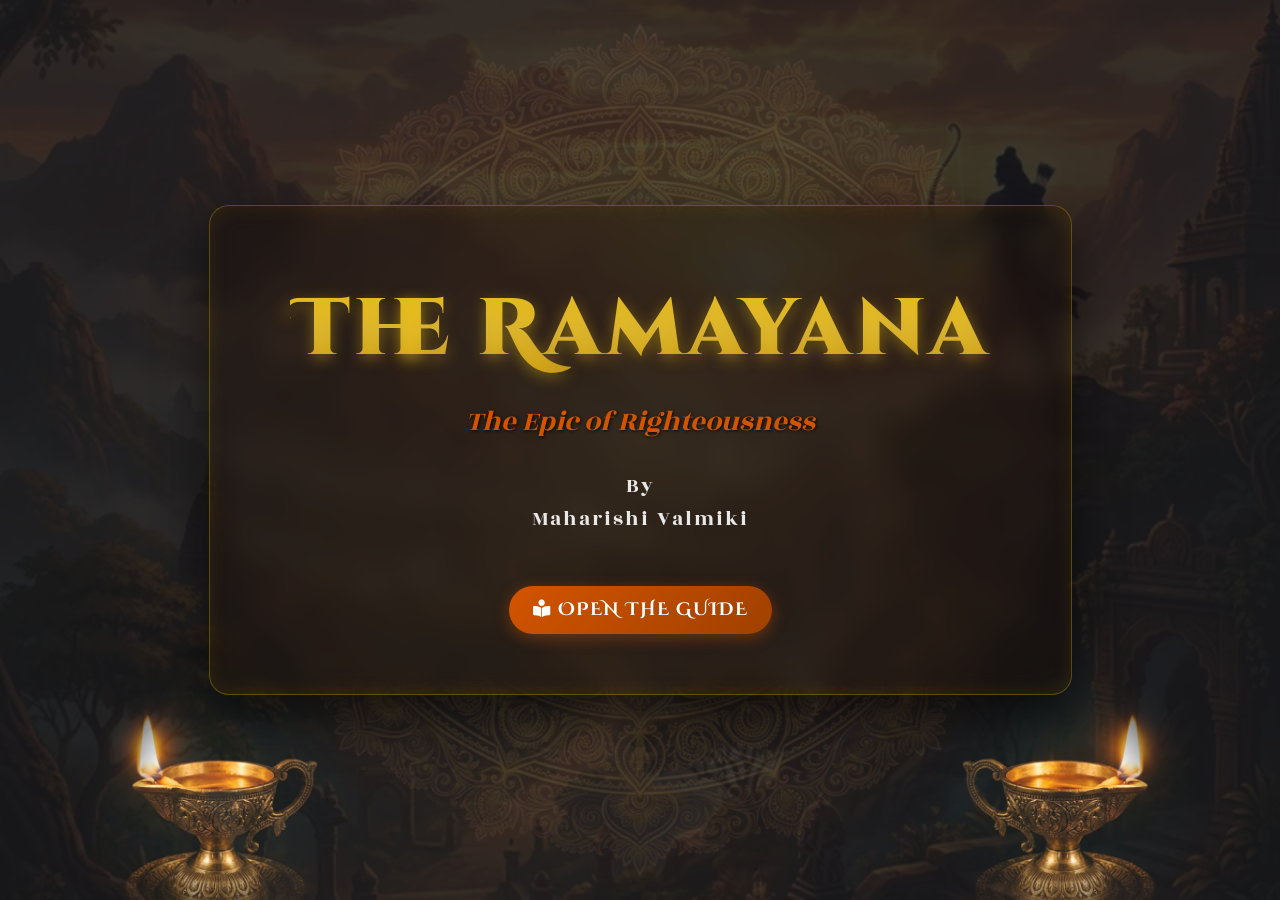
<file: index.html>
<!DOCTYPE html>
<html lang="en">
<head>
    <link rel="icon" type="image/png" href="assets/favicon.webp">
    <meta charset="UTF-8">
    <meta name="viewport" content="width=device-width, initial-scale=1.0">
    <title>The Ultimate Guide App | Ramayan</title>
    <link href="https://fonts.googleapis.com/css2?family=Cinzel+Decorative:wght@400;700;900&family=Rozha+One&display=swap" rel="stylesheet">
    <link rel="stylesheet" href="global.css">
    <link rel="stylesheet" href="style.css">
    <!-- Preload critical assets for performance -->
    <link rel="preload" href="assets/ramayan_bg.webp" as="image">
    <link rel="preload" href="assets/mandala.webp" as="image">
    <link rel="preload" href="assets/diya.webp" as="image">
    
    <link rel="stylesheet" href="https://cdnjs.cloudflare.com/ajax/libs/font-awesome/6.4.0/css/all.min.css">
</head>
<body>

    <!-- Cover Page -->
    <div id="cover-page" class="cover-page">
        <!-- Decorative Assets -->
        <img src="assets/mandala.webp" class="mandala-bg" alt="Mandala Decorative Background" fetchpriority="high" decoding="async">
        <img src="assets/diya.webp" class="diya-decor diya-left" alt="Diya" fetchpriority="high" decoding="async">
        <img src="assets/diya.webp" class="diya-decor diya-right" alt="Diya" fetchpriority="high" decoding="async">
        
        <div class="cover-content">
            <h1 class="book-title">The Ramayana</h1>
            <p class="book-subtitle">The Epic of Righteousness</p>
            <p class="book-author">By<br/>Maharishi Valmiki</p>
            <button id="open-book-btn" class="primary-btn glow-btn"><i class="fa-solid fa-book-open-reader"></i> Open The Guide</button>
        </div>
    </div>

    <!-- Main Application Page (Hub) -->
    <div id="main-app" class="main-app hidden">
        <div class="app-header fade-in">
            <h2>Choose Your Path</h2>
            <p>What wisdom do you seek today?</p>
        </div>

        <div class="hub-grid">
            <!-- Card 1: Stories -->
            <a href="stories.html" class="hub-card story-card slide-up" style="animation-delay: 0.1s;">
                <div class="card-bg">
                    <img src="assets/ram_card.webp" alt="Shree Ram Background" loading="lazy" decoding="async">
                </div>
                <div class="card-content">
                    <i class="fa-solid fa-book-open card-icon"></i>
                    <h3>Epic Stories</h3>
                    <p>Relive the legendary tales of truth and righteousness.</p>
                </div>
            </a>

            <!-- Card 2: Inspiration -->
            <a href="inspiration.html" class="hub-card inspiration-card slide-up" style="animation-delay: 0.3s;">
                <div class="card-bg">
                    <img src="assets/sita_card.webp" alt="Mata Sita Background" loading="lazy" decoding="async">
                </div>
                <div class="card-content">
                    <i class="fa-solid fa-lightbulb card-icon"></i>
                    <h3>Seek Inspiration</h3>
                    <p>Find answers to modern life problems through divine wisdom.</p>
                </div>
            </a>

            <!-- Card 3: Characters -->
            <a href="characters.html" class="hub-card characters-card slide-up" style="animation-delay: 0.5s;">
                <div class="card-bg">
                    <img src="assets/hanuman_card.webp" alt="Lord Hanuman Background" loading="lazy" decoding="async">
                </div>
                <div class="card-content">
                    <i class="fa-solid fa-users card-icon"></i>
                    <h3>Know Characters</h3>
                    <p>Discover the traits and teachings of the noble figures.</p>
                </div>
            </a>
        </div>
    </div>

    <script src="script.js"></script>
</body>
</html>
</file>
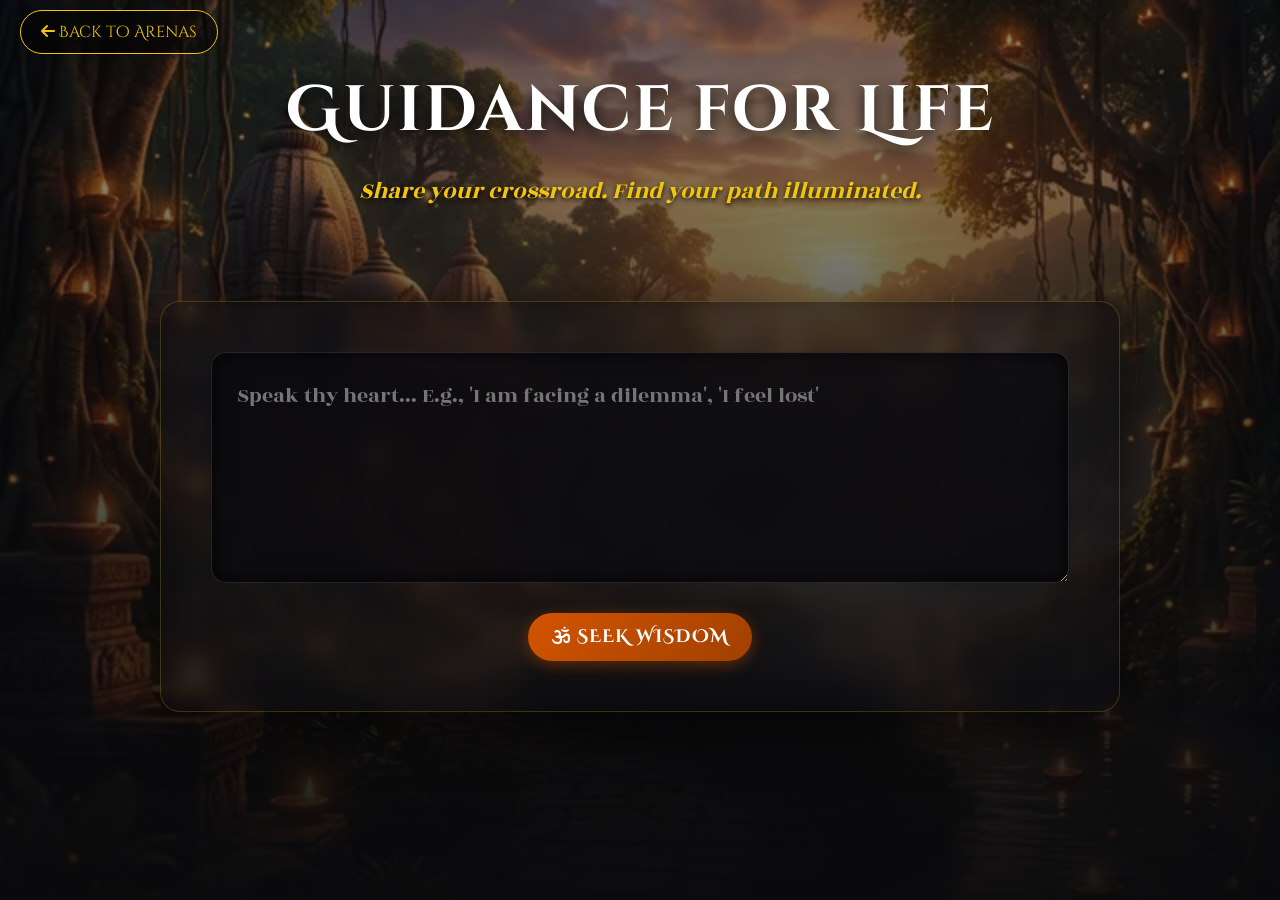
<file: inspiration.html>
<!DOCTYPE html>
<html lang="en">
<head>
    <link rel="icon" type="image/png" href="assets/favicon.webp">
    <meta charset="UTF-8">
    <meta name="viewport" content="width=device-width, initial-scale=1.0">
    <title>Seek Inspiration | Ramayan</title>
    <link href="https://fonts.googleapis.com/css2?family=Cinzel+Decorative:wght@400;700;900&family=Rozha+One&display=swap" rel="stylesheet">
    <link rel="stylesheet" href="global.css">
    <link rel="stylesheet" href="inspiration.css">
    
    <!-- Preload background image -->
    <link rel="preload" href="assets/inspiration_bg.webp" as="image">
    
    <link rel="stylesheet" href="https://cdnjs.cloudflare.com/ajax/libs/font-awesome/6.4.0/css/all.min.css">
</head>
<body>
    <div class="back-btn-container fade-in">
        <a href="index.html#main-app" class="back-btn"><i class="fa-solid fa-arrow-left"></i> Back to Arenas</a>
    </div>

    <div class="page-container fade-in">
        <header class="page-header">
            <h2>Guidance for Life</h2>
            <p>Share your crossroad. Find your path illuminated.</p>
        </header>

        <main class="content-container">
            <section id="inspiration" class="app-section">
                <div class="inspiration-input-area">
                    <textarea id="problem-input" class="glass-input" placeholder="Speak thy heart... E.g., 'I am facing a dilemma', 'I feel lost'" rows="5"></textarea>
                    <button id="seek-guidance-btn" class="primary-btn glow-btn"><i class="fa-solid fa-om"></i> Seek Wisdom</button>
                </div>

                <div id="loading-spinner" class="hidden loading-container">
                    <div class="ancient-spinner"></div>
                    <p>Consulting the ancient texts...</p>
                </div>

                <div id="inspiration-results-container" class="results-container hidden">
                    <!-- Dynamic results will be injected here by script.js -->
                </div>

                <div id="no-result" class="hidden error-msg glass-panel slide-up">
                    <i class="fa-solid fa-peace mb-icon"></i>
                    <p>The texts suggest looking within. Try expressing your thoughts differently.</p>
                </div>
            </section>
        </main>
    </div>

    <script src="script.js"></script>
</body>
</html>
</file>
<file: global.css>
/* --- Global Variables & Theme --- */
:root {
    --primary-color: #D35400; /* Saffron/Orange */
    --primary-dark: #A04000;
    --secondary-color: #F1C40F; /* Gold */
    --accent-color: #8E44AD; /* Deep Purple */
    --text-light: #FDFEFE;
    --text-dark: #2C3E50;
    --bg-dark: #1A1A1D; /* Deep Charcoal Base */
    --bg-card: rgba(44, 62, 80, 0.7); /* Glassmorphism Base */
    --glass-border: rgba(255, 255, 255, 0.1);
    
    --font-heading: 'Cinzel Decorative', serif;
    --font-body: 'Rozha One', serif;
    
    --transition-fast: 0.3s ease;
    --transition-slow: 0.8s ease-in-out;
}

* {
    margin: 0;
    padding: 0;
    box-sizing: border-box;
}

html {
    scroll-behavior: smooth;
}

body {
    font-family: var(--font-body);
    background-color: var(--bg-dark);
    color: var(--text-light);
    overflow-x: hidden;
    line-height: 1.6;
    background-image: radial-gradient(circle at top right, #3E2723 0%, #1A1A1D 60%);
    min-height: 100vh;
}

/* --- Shared Utility Classes --- */
.hidden {
    display: none !important;
}

.primary-btn {
    background: linear-gradient(135deg, var(--primary-color), var(--primary-dark));
    color: var(--text-light);
    border: none;
    padding: 12px 24px;
    font-family: var(--font-heading);
    font-weight: bold;
    font-size: 1.1rem;
    border-radius: 30px;
    cursor: pointer;
    transition: var(--transition-fast);
    box-shadow: 0 4px 15px rgba(211, 84, 0, 0.4);
    text-transform: uppercase;
    letter-spacing: 1px;
    text-decoration: none;
    display: inline-block;
}

.primary-btn:hover {
    transform: translateY(-2px);
    box-shadow: 0 6px 20px rgba(211, 84, 0, 0.6);
    background: linear-gradient(135deg, var(--primary-dark), var(--primary-color));
}

.glow-btn {
    animation: pulseGlow 2s infinite;
}

@keyframes pulseGlow {
    0% { box-shadow: 0 0 10px rgba(211, 84, 0, 0.4); }
    50% { box-shadow: 0 0 25px rgba(241, 196, 15, 0.8), 0 0 50px rgba(241, 196, 15, 0.4); }
    100% { box-shadow: 0 0 10px rgba(211, 84, 0, 0.4); }
}

.glass-panel {
    background: var(--bg-card);
    backdrop-filter: blur(10px);
    -webkit-backdrop-filter: blur(10px);
    border: 1px solid var(--glass-border);
    border-radius: 15px;
    box-shadow: 0 8px 32px 0 rgba(0, 0, 0, 0.4);
}

.page-header {
    text-align: center;
    padding: 40px 20px;
}

.page-header h2 {
    font-family: var(--font-heading);
    font-size: 3.5rem;
    color: #fff;
    text-shadow: 0px 4px 15px rgba(0, 0, 0, 0.8), 0 0 20px rgba(241, 196, 15, 0.5);
    margin-bottom: 10px;
    letter-spacing: 2px;
}

.page-header p {
    color: var(--secondary-color);
    font-style: italic;
    font-size: 1.4rem;
    text-shadow: 0px 2px 10px rgba(0, 0, 0, 0.8);
}

.back-btn-container {
    position: absolute;
    top: 20px;
    left: 20px;
    z-index: 100;
}

.back-btn {
    background: rgba(0, 0, 0, 0.5);
    color: var(--secondary-color);
    border: 1px solid var(--secondary-color);
    padding: 10px 20px;
    border-radius: 30px;
    text-decoration: none;
    font-family: var(--font-heading);
    transition: var(--transition-fast);
    backdrop-filter: blur(5px);
}

.back-btn:hover {
    background: var(--secondary-color);
    color: var(--bg-dark);
}

/* Animations */
.fade-in {
    animation: fadeIn 1s ease forwards;
}

@keyframes fadeIn {
    from { opacity: 0; }
    to { opacity: 1; }
}

.slide-up {
    animation: slideUp 0.6s cubic-bezier(0.165, 0.84, 0.44, 1) forwards;
}

@keyframes slideUp {
    from { opacity: 0; transform: translateY(30px); }
    to { opacity: 1; transform: translateY(0); }
}
</file>
<file: style.css>
/* --- style.css is now the index.css --- */
/* Global variables and resets are in global.css */

/* Utility spacing */

/* --- Cover Page --- */
.cover-page {
    height: 100vh;
    display: flex;
    justify-content: center;
    align-items: center;
    position: fixed;
    top: 0;
    left: 0;
    width: 100%;
    z-index: 1000;
    background: url('assets/ramayan_bg.webp') center/cover no-repeat;
    transition: transform var(--transition-slow), opacity var(--transition-slow);
    overflow: hidden; /* Prevent decor bleeding */
    perspective: 1000px;
}

.cover-page::before {
    content: '';
    position: absolute;
    top: 0; left: 0; width: 100%; height: 100%;
    background: rgba(26, 26, 29, 0.85); /* Dark overlay */
    z-index: 1;
}

.cover-content {
    position: relative;
    z-index: 2;
    text-align: center;
    padding: 60px 80px;
    border: 1px solid rgba(241, 196, 15, 0.3);
    border-radius: 20px;
    background: rgba(20, 10, 5, 0.4);
    backdrop-filter: blur(12px);
    -webkit-backdrop-filter: blur(12px);
    box-shadow: 0 20px 50px rgba(0, 0, 0, 0.6), inset 0 0 20px rgba(241, 196, 15, 0.1);
}

.book-title {
    font-family: var(--font-heading);
    font-size: 5rem;
    color: transparent;
    background: linear-gradient(180deg, #F1C40F, #d4af37, #b8860b);
    -webkit-background-clip: text;
    background-clip: text;
    margin-bottom: 5px;
    text-shadow: 0px 4px 15px rgba(241, 196, 15, 0.4);
    letter-spacing: 4px;
    font-weight: 900;
}

.book-subtitle {
    font-size: 1.8rem;
    color: var(--primary-color);
    margin-bottom: 25px;
    font-style: italic;
    text-shadow: 1px 1px 3px rgba(0,0,0,0.8);
}

.book-author {
    font-size: 1.3rem;
    margin-bottom: 50px;
    opacity: 0.9;
    letter-spacing: 2px;
}

.glow-btn {
    animation: pulseGlow 2s infinite;
}

@keyframes pulseGlow {
    0% { box-shadow: 0 0 10px rgba(211, 84, 0, 0.4); }
    50% { box-shadow: 0 0 25px rgba(241, 196, 15, 0.8), 0 0 50px rgba(241, 196, 15, 0.4); }
    100% { box-shadow: 0 0 10px rgba(211, 84, 0, 0.4); }
}

/* --- Decorative Elements --- */
.mandala-bg {
    position: absolute;
    top: 50%;
    left: 50%;
    transform: translate(-50%, -50%);
    width: 900px;
    height: 900px;
    opacity: 0.15;
    z-index: 1;
    pointer-events: none;
    animation: slowRotate 120s linear infinite;
    mix-blend-mode: screen;
}

@keyframes slowRotate {
    from { transform: translate(-50%, -50%) rotate(0deg); }
    to { transform: translate(-50%, -50%) rotate(360deg); }
}

.diya-decor {
    position: absolute;
    bottom: -50px; /* Adjusted to sink the mask a bit */
    width: 300px;
    z-index: 3;
    pointer-events: none;
    animation: float 4s ease-in-out infinite;
    mix-blend-mode: screen;
    -webkit-mask-image: radial-gradient(circle at 50% 50%, black 30%, transparent 65%);
    mask-image: radial-gradient(circle at 50% 50%, black 30%, transparent 65%);
}

.diya-left {
    left: 5%;
    animation-delay: 0s;
}

.diya-right {
    right: 5%;
    transform: scaleX(-1); /* mirror if needed */
    animation-delay: 2s;
}

@keyframes float {
    0% { transform: translateY(0px) scaleX(var(--scale-x, 1)); }
    50% { transform: translateY(-15px) scaleX(var(--scale-x, 1)); }
    100% { transform: translateY(0px) scaleX(var(--scale-x, 1)); }
}

.diya-right { --scale-x: -1; }

.cover-page.open {
    transform: scale(2) translateZ(100px);
    opacity: 0;
    pointer-events: none;
}

/* --- Main Application --- */
.app-header {
    text-align: center;
    margin-bottom: 40px;
}
.app-header h2 {
    font-family: var(--font-heading);
    font-size: 3.5rem;
    color: #fff;
    text-shadow: 0px 4px 15px rgba(0, 0, 0, 0.8), 0 0 30px rgba(241, 196, 15, 0.8);
    margin-bottom: 10px;
    letter-spacing: 2px;
}
.app-header p {
    color: var(--secondary-color);
    font-style: italic;
    font-size: 1.4rem;
    text-shadow: 0px 2px 10px rgba(0, 0, 0, 0.8);
}

.main-app {
    max-width: 100%;
    min-height: 100vh;
    margin: 0 auto;
    padding: 60px 20px;
    opacity: 0;
    animation: fadeIn 1s forwards 0.5s; /* Delay to let cover open */
    display: flex;
    flex-direction: column;
    align-items: center;
    justify-content: center;
    position: relative;
    z-index: 1;
}

.main-app::before {
    content: '';
    position: fixed;
    top: 0;
    left: 0;
    width: 100%;
    height: 100%;
    background: radial-gradient(circle at top, #3E1F00 0%, #1A0D00 40%, #000000 100%),
                radial-gradient(circle at center, rgba(241, 196, 15, 0.15) 0%, transparent 60%);
    z-index: -1;
    pointer-events: none;
}

@keyframes fadeIn {
    to { opacity: 1; }
}

/* --- Main Hub Grid --- */
.hub-grid {
    display: flex;
    justify-content: center;
    align-items: center;
    gap: 40px;
    padding: 30px 0 60px;
    flex-wrap: wrap;
}

.hub-card {
    position: relative;
    width: 340px;
    height: 480px;
    border-radius: 20px;
    overflow: hidden;
    text-decoration: none;
    color: var(--text-light);
    border: 1px solid var(--glass-border);
    box-shadow: 0 15px 35px rgba(0,0,0,0.6);
    transition: transform var(--transition-fast), box-shadow var(--transition-fast), border-color var(--transition-fast);
    display: flex;
    align-items: flex-end;
}

.hub-card:hover {
    transform: translateY(-10px);
    box-shadow: 0 15px 40px rgba(241, 196, 15, 0.3);
    border-color: var(--secondary-color);
}

.card-bg {
    position: absolute;
    top: 0; left: 0; width: 100%; height: 100%;
    z-index: 1;
}

.card-bg img {
    width: 100%;
    height: 100%;
    object-fit: cover;
    object-position: center top;
    transform: scale(1.08);
    transition: transform 0.6s ease;
}

.hub-card:hover .card-bg img {
    transform: scale(1.15);
}

.card-content {
    position: relative;
    z-index: 2;
    padding: 30px;
    background: linear-gradient(to top, rgba(0,0,0,0.9) 0%, rgba(0,0,0,0.5) 60%, transparent 100%);
    width: 100%;
    transition: background var(--transition-fast);
}

.hub-card:hover .card-content {
    background: linear-gradient(to top, rgba(0,0,0,1) 0%, rgba(0,0,0,0.7) 80%, transparent 100%);
}

.card-icon {
    font-size: 2.5rem;
    color: var(--secondary-color);
    margin-bottom: 15px;
    display: block;
    text-shadow: 0 2px 5px rgba(0,0,0,0.5);
}

.hub-card h3 {
    font-family: var(--font-heading);
    font-size: 2rem;
    color: var(--secondary-color);
    margin-bottom: 10px;
    text-transform: uppercase;
    letter-spacing: 1px;
}

.hub-card p {
    font-size: 1rem;
    color: #ddd;
    line-height: 1.4;
}

@media (max-width: 1100px) {
    .hub-grid {
        gap: 20px;
    }
    .hub-card {
        width: 300px;
        height: 420px;
    }
}

@media (max-width: 768px) {
    /* --- Main Hub Mobile --- */
    .hub-grid {
        flex-direction: column;
        align-items: center;
    }
    .hub-card {
        width: 100%;
        max-width: 400px;
        height: 380px;
    }
    
    /* --- Cover Page Mobile --- */
    .cover-content {
        padding: 40px 20px;
        width: 90%;
        max-width: 400px;
    }
    .book-title {
        font-size: 3rem;
        letter-spacing: 2px;
    }
    .book-subtitle {
        font-size: 1.2rem;
        margin-bottom: 15px;
    }
    .book-author {
        font-size: 1rem;
        margin-bottom: 30px;
    }
    .mandala-bg {
        width: 600px;
        height: 600px;
    }
    .diya-decor {
        width: 180px;
        bottom: -20px;
    }
    .diya-left {
        left: -15px;
    }
    .diya-right {
        right: -15px;
    }
    .primary-btn {
        font-size: 1rem;
        padding: 10px 20px;
    }
}
</file>
<file: inspiration.css>
/* --- inspiration.css --- */
body {
    background: linear-gradient(to bottom, rgba(15, 15, 20, 0.4), rgba(10, 10, 12, 0.95)), url('assets/inspiration_bg.webp') center/cover no-repeat fixed;
}

.page-container {
    max-width: 1000px;
    margin: 0 auto;
    padding: 20px;
    display: flex;
    flex-direction: column;
    min-height: 80vh;
    justify-content: center;
}

.page-header {
    text-align: center;
    margin-bottom: 50px;
}

.page-header h2 {
    font-size: 4rem;
    text-shadow: 0 5px 15px rgba(0,0,0,0.8);
    margin-bottom: 10px;
}

.page-header p {
    font-size: 1.5rem;
    color: var(--secondary-color);
    text-shadow: 0 2px 5px rgba(0,0,0,0.9);
}

.inspiration-input-area {
    display: flex;
    flex-direction: column;
    align-items: center;
    gap: 30px;
    margin-bottom: 50px;
    background: rgba(20, 20, 25, 0.4);
    padding: 50px;
    border-radius: 20px;
    border: 1px solid rgba(241, 196, 15, 0.2);
    box-shadow: 0 20px 50px rgba(0,0,0,0.5), inset 0 0 30px rgba(0,0,0,0.3);
    backdrop-filter: blur(8px);
    transition: transform 0.4s ease;
}

.inspiration-input-area:hover {
    transform: translateY(-5px);
    border-color: rgba(241, 196, 15, 0.4);
}

.glass-input {
    width: 100%;
    padding: 25px;
    border-radius: 15px;
    background: rgba(10, 10, 15, 0.7);
    border: 1px solid var(--glass-border);
    color: var(--text-light);
    font-family: var(--font-body);
    font-size: 1.4rem;
    line-height: 1.6;
    resize: vertical;
    outline: none;
    transition: var(--transition-fast);
    box-shadow: inset 0 0 20px rgba(0,0,0,0.8);
    backdrop-filter: blur(10px);
}

.glass-input:focus {
    border-color: var(--secondary-color);
    box-shadow: inset 0 0 20px rgba(0,0,0,0.8), 0 0 15px rgba(241, 196, 15, 0.2);
}

.results-container {
    display: flex;
    flex-direction: column;
    gap: 30px;
    width: 100%;
}

.results-title {
    color: var(--secondary-color);
    text-align: center;
    font-size: 1.8rem;
    font-family: var(--font-heading);
    margin-bottom: 10px;
    text-shadow: 0 2px 5px rgba(0,0,0,0.8);
}

.inspiration-result {
    padding: 40px;
}

.result-header {
    display: flex;
    justify-content: space-between;
    align-items: center;
    border-bottom: 1px solid var(--glass-border);
    padding-bottom: 20px;
    margin-bottom: 30px;
}

.result-header h4 {
    font-family: var(--font-heading);
    font-size: 1.8rem;
    color: var(--text-light);
}

.golden-text {
    color: var(--secondary-color);
}

.result-body h5 {
    color: var(--primary-color);
    margin-bottom: 15px;
    font-size: 1.3rem;
    text-transform: uppercase;
    letter-spacing: 2px;
}

#res-story {
    font-size: 1.15rem;
    line-height: 1.8;
    color: #dfdfdf;
}

.separator-line {
    height: 1px;
    background: linear-gradient(90deg, transparent, var(--secondary-color), transparent);
    margin: 30px 0;
}

.teaching-quote {
    display: flex;
    gap: 20px;
    align-items: flex-start;
    background: rgba(241, 196, 15, 0.05);
    padding: 25px;
    border-radius: 10px;
    border-left: 4px solid var(--secondary-color);
}

.quote-icon {
    font-size: 2rem;
    color: var(--secondary-color);
    opacity: 0.5;
}

.highlight-text {
    font-size: 1.4rem;
    font-style: italic;
    color: #FDFEFE;
    line-height: 1.6;
}

/* Loading State */
.loading-container {
    display: flex;
    flex-direction: column;
    align-items: center;
    gap: 15px;
    color: var(--secondary-color);
    font-style: italic;
    margin: 40px 0;
}

.ancient-spinner {
    width: 50px;
    height: 50px;
    border: 5px solid rgba(241, 196, 15, 0.2);
    border-top-color: var(--secondary-color);
    border-radius: 50%;
    animation: spin 1s linear infinite;
}

@keyframes spin { 100% { transform: rotate(360deg); } }

.error-msg {
    text-align: center;
    padding: 30px;
    border-color: rgba(231, 76, 60, 0.5);
    background: rgba(231, 76, 60, 0.1);
}

.mb-icon {
    font-size: 3rem;
    color: #E74C3C;
    margin-bottom: 15px;
}
</file>
